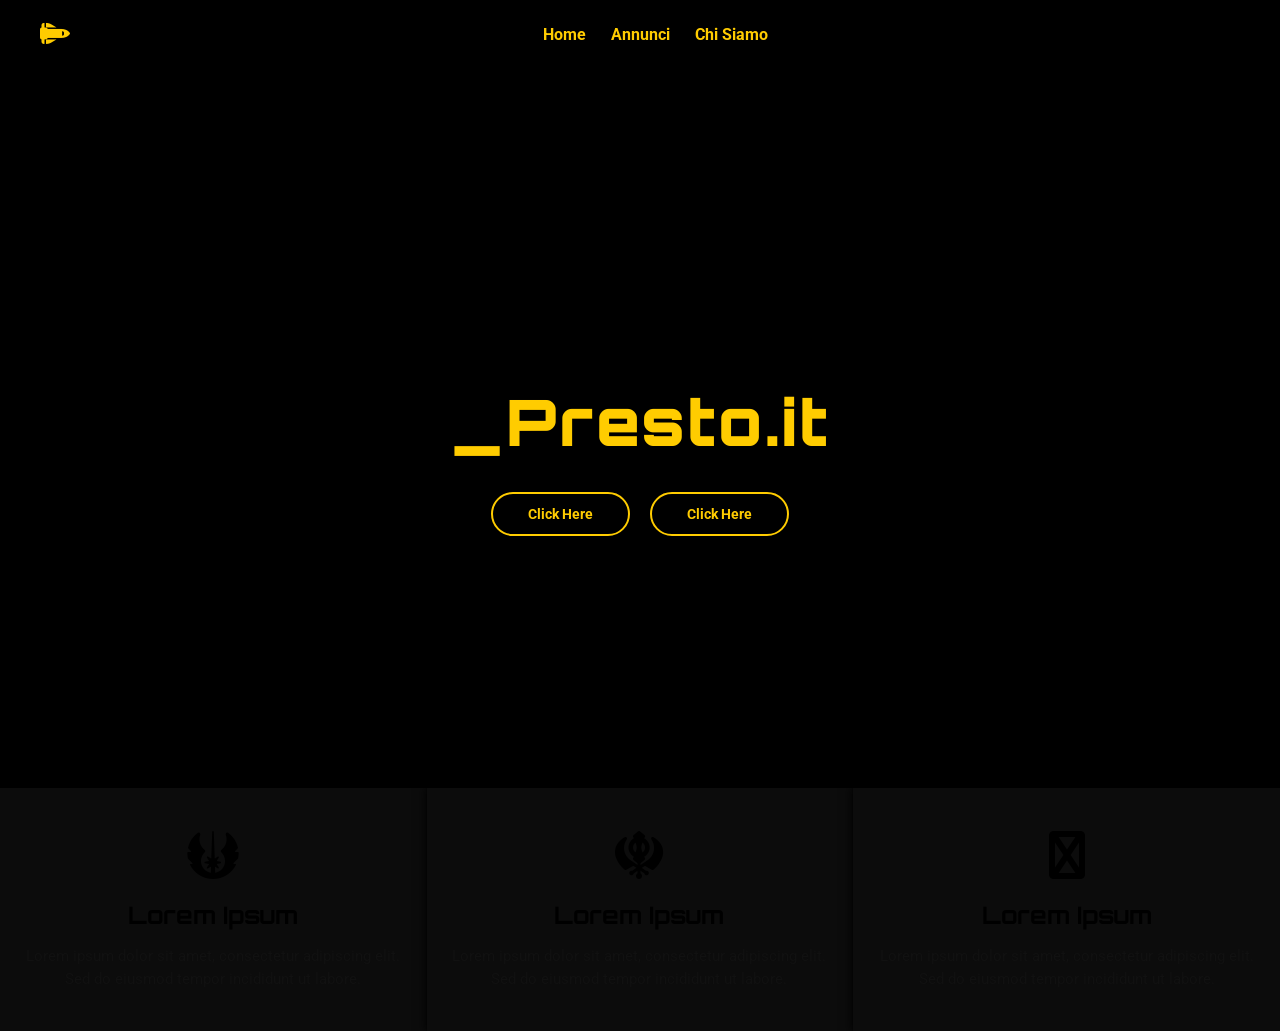
<file: index.html>
<!DOCTYPE html>
<html lang="it">
<head>
    <meta charset="UTF-8">
    <meta name="viewport" content="width=device-width, initial-scale=1.0">
    <title>Presto.it</title>
    <!-- Font e FontAwesome per le icone (Star Wars) -->
    <link href="https://fonts.googleapis.com/css2?family=Orbitron:wght@500;700;900&family=Roboto:wght@400;700&display=swap" rel="stylesheet">
    <link rel="stylesheet" href="https://cdnjs.cloudflare.com/ajax/libs/font-awesome/6.4.0/css/all.min.css">
    <link rel="stylesheet" href="./index.css">
</head>
<body>

    <!-- Header Navigation -->
    <header>
        <div class="logo-top">
            <i class="fa-solid fa-space-shuttle"></i>
        </div>
        <nav>
            <ul>
                <li><a href="./index.html">Home</a></li>
                <li><a href="./pages/annunci/annunci.html">Annunci</a></li>
                <li><a href="./pages/about/about.html">Chi Siamo</a></li>
            </ul>
        </nav>
    </header>

    <!-- Main Hero Section -->
    <section class="hero">
        <div class="hero-content">
            <h1 class="main-title">_Presto.it</h1>
            <div class="btn-container">
                <a href="#" class="btn-outline">Click Here</a>
                <a href="#" class="btn-outline">Click Here</a>
            </div>
        </div>
    </section>

    <!-- Yellow Cards Section -->
    <section class="cards-container">
        <div class="card">
            <div class="card-icon">
                <i class="fa-solid fa-jedi"></i>
            </div>
            <h2 class="card-title">Lorem Ipsum</h2>
            <p class="card-text">Lorem ipsum dolor sit amet, consectetur adipiscing elit. Sed do eiusmod tempor incididunt ut labore.</p>
        </div>

        <div class="card">
            <div class="card-icon">
                <i class="fa-solid fa-khanda"></i>
            </div>
            <h2 class="card-title">Lorem Ipsum</h2>
            <p class="card-text">Lorem ipsum dolor sit amet, consectetur adipiscing elit. Sed do eiusmod tempor incididunt ut labore.</p>
        </div>

        <div class="card">
            <div class="card-icon">
                <i class="fa-solid fa-galactic-republic"></i>
            </div>
            <h2 class="card-title">Lorem Ipsum</h2>
            <p class="card-text">Lorem ipsum dolor sit amet, consectetur adipiscing elit. Sed do eiusmod tempor incididunt ut labore.</p>
        </div>
    </section>

</body>
</html>
</file>
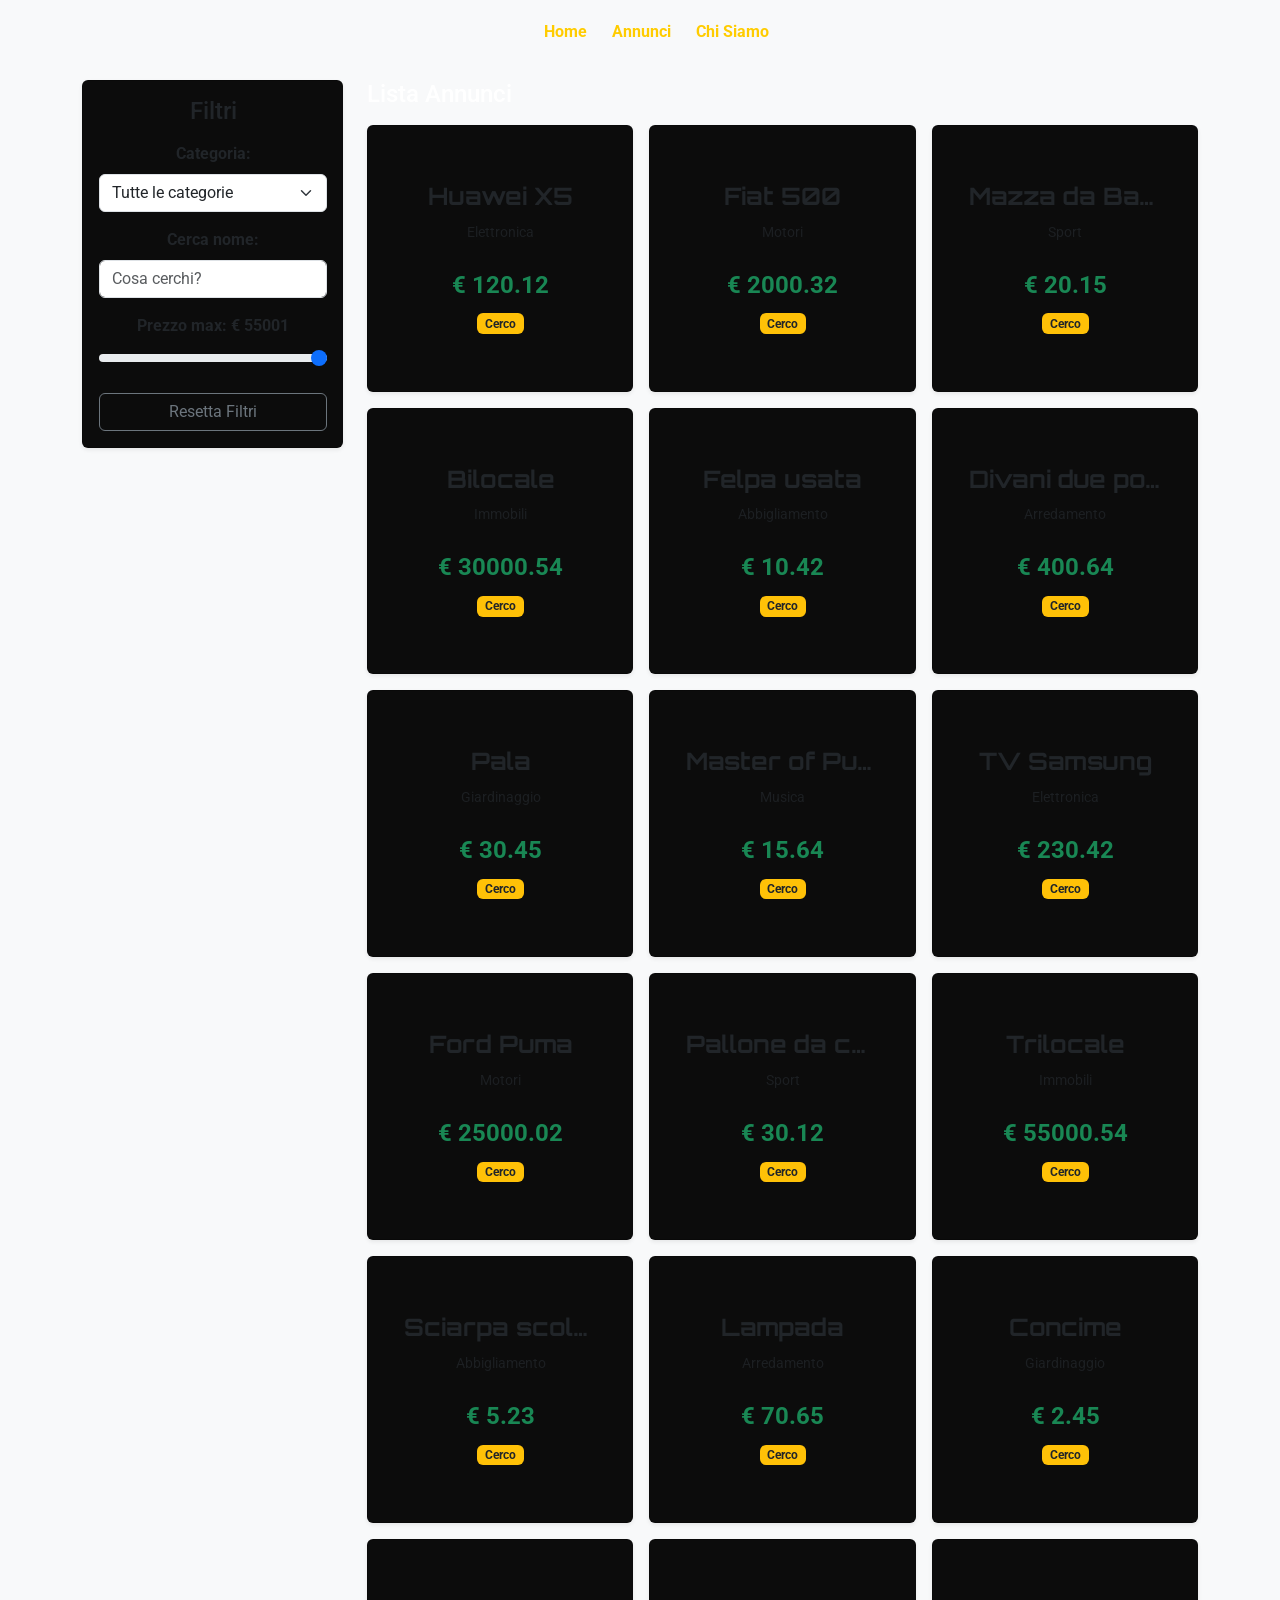
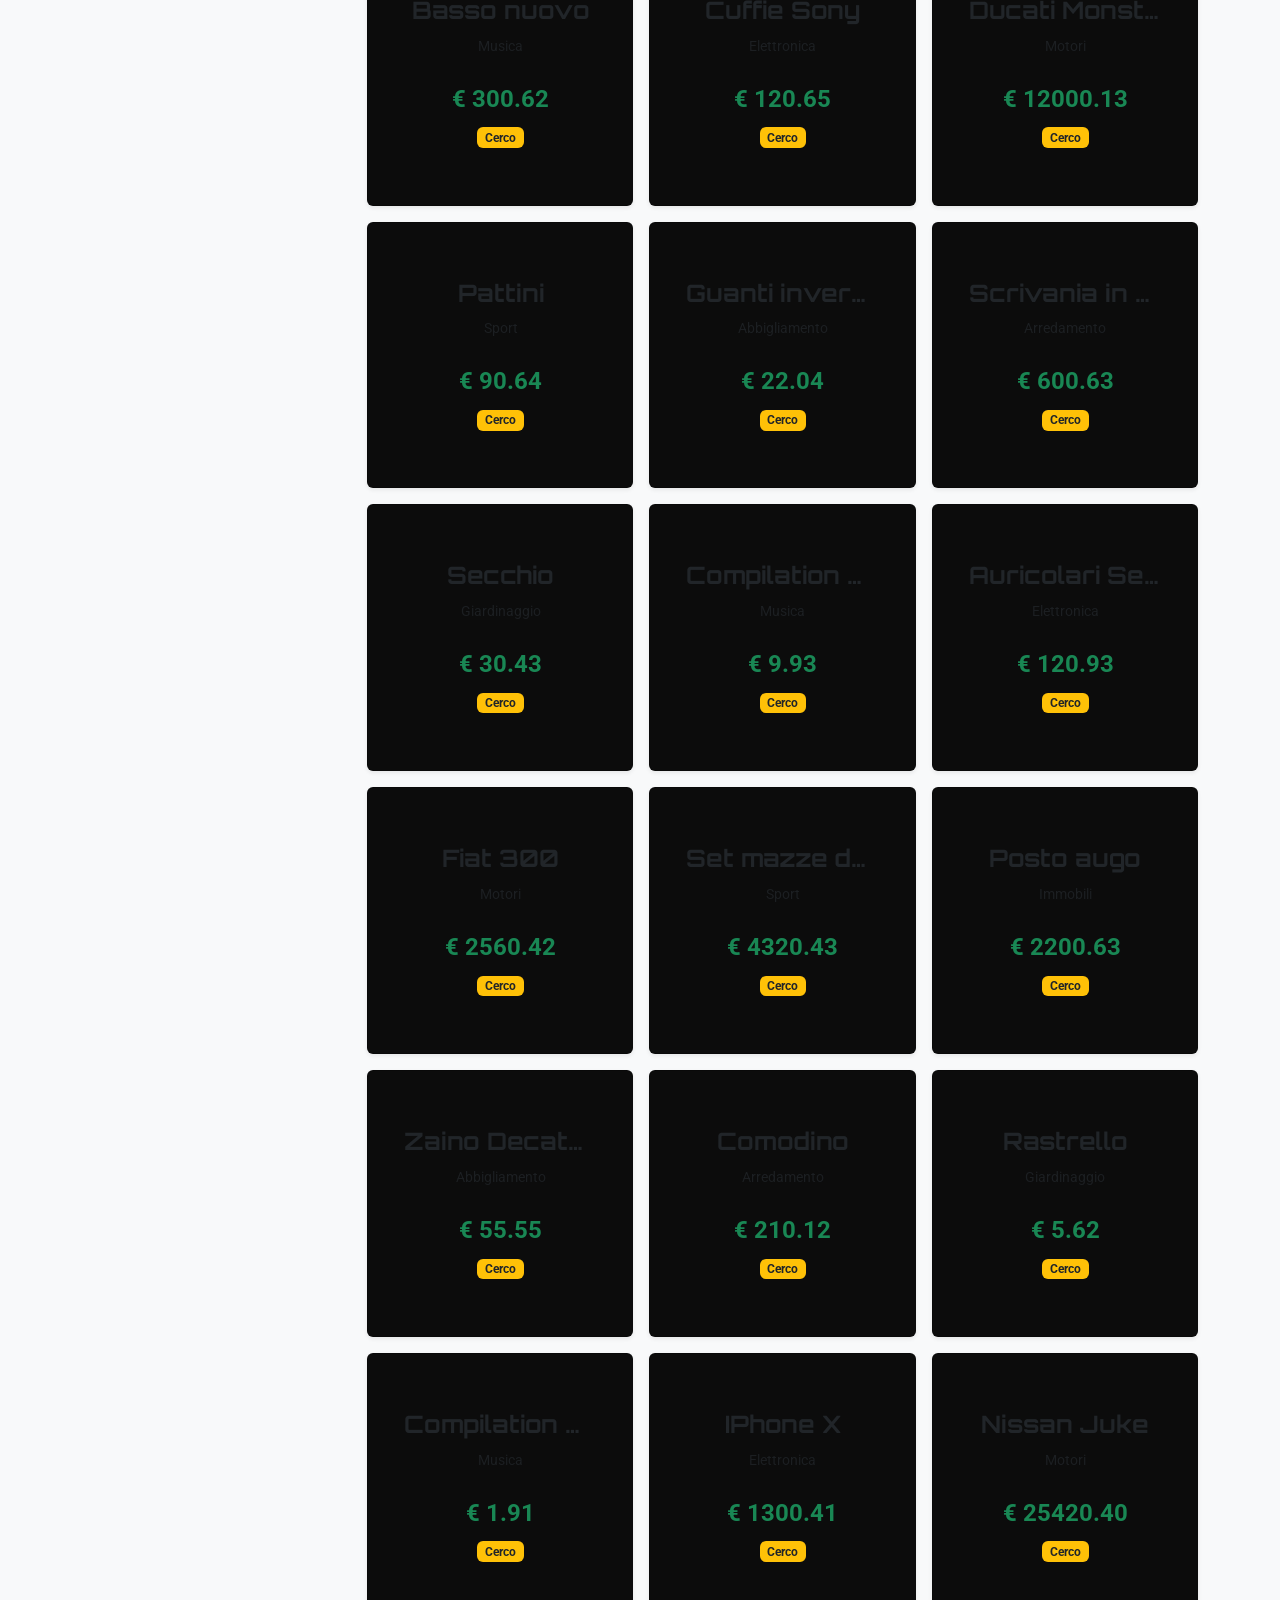
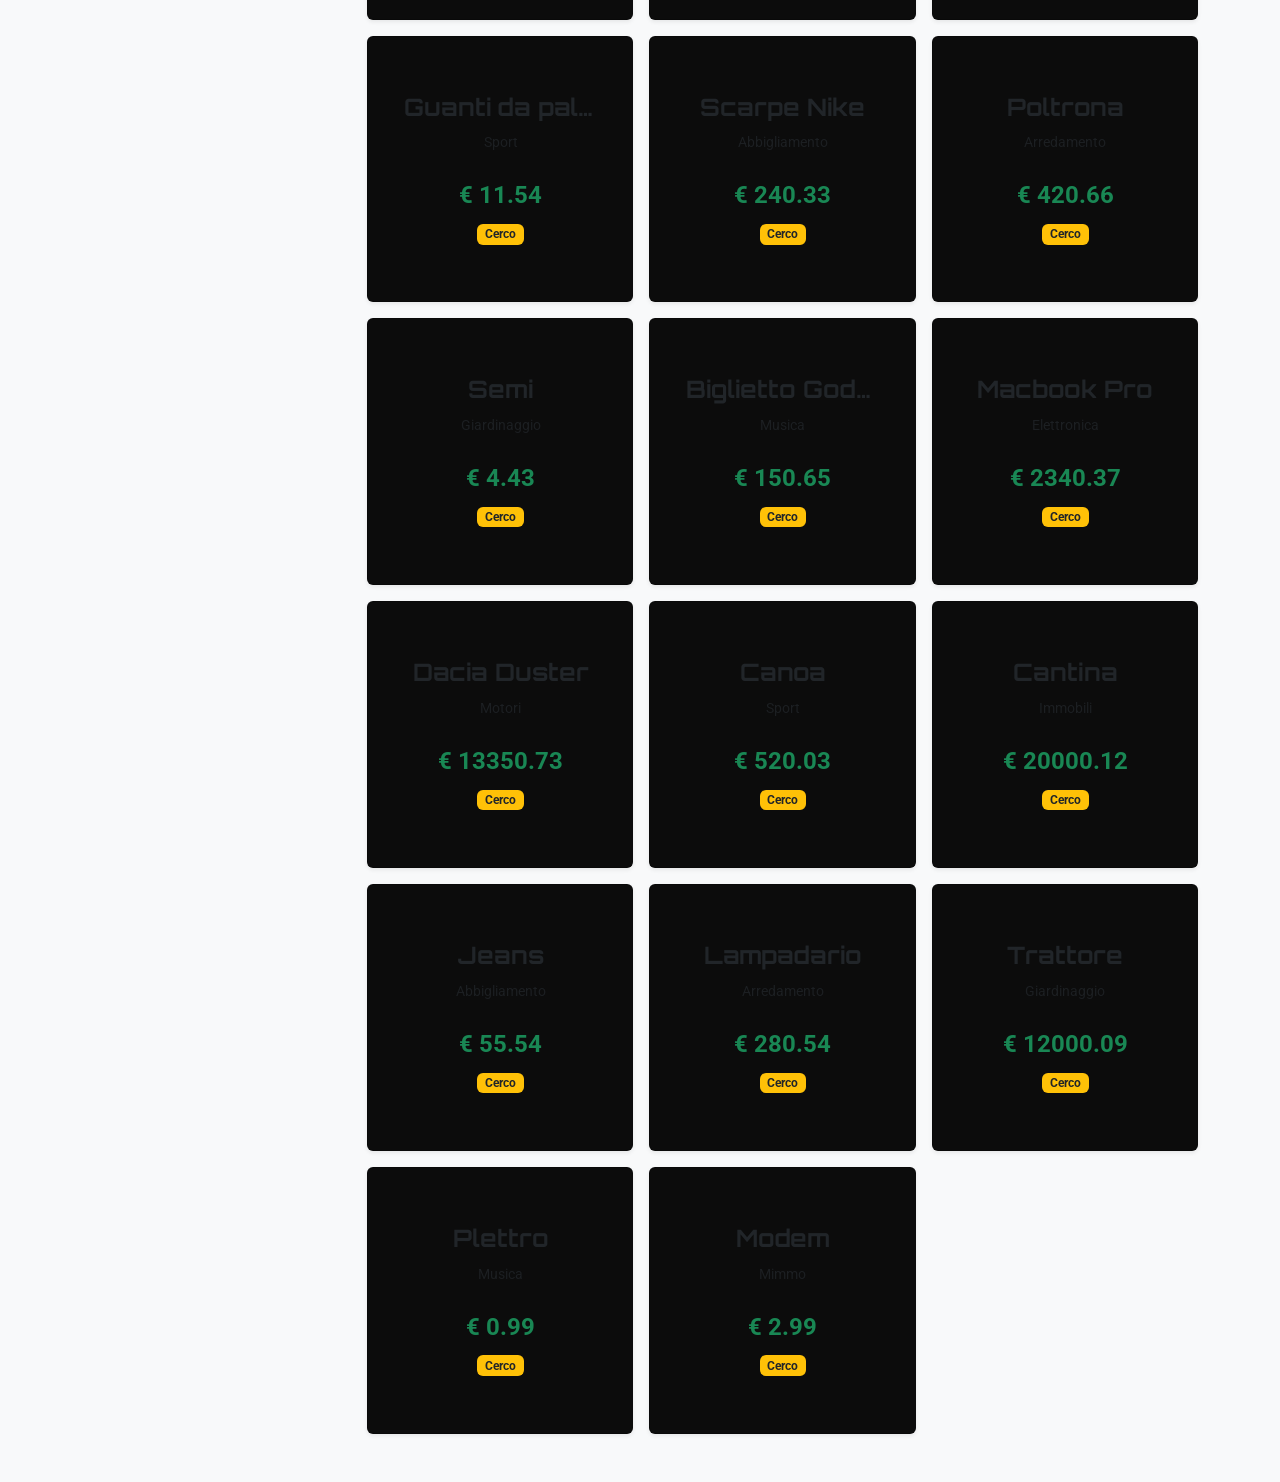
<file: pages/annunci/annunci.html>
<!DOCTYPE html>
<html lang="en">

<head>
    <meta charset="UTF-8">
    <meta name="viewport" content="width=device-width, initial-scale=1.0">
    <title>presto.it annunci</title>
    <link href="https://cdn.jsdelivr.net/npm/bootstrap@5.3.0/dist/css/bootstrap.min.css" rel="stylesheet">
    <link href="https://fonts.googleapis.com/css2?family=Orbitron:wght@500;700;900&family=Roboto:wght@400;700&display=swap" rel="stylesheet">
    <link rel="stylesheet" href="../../index.css">
    <style>
        .header{
            position: sticky;
        }
    </style>
</head>

<body class="bg-light">
    <header>
        <div class="logo-top">
            <i class="fa-solid fa-space-shuttle"></i>
        </div>
        <nav>
            <ul>
                <li><a href="../../index.html">Home</a></li>
                <li><a href="../annunci/annunci.html">Annunci</a></li>
                <li><a href="../about/about.html">Chi Siamo</a></li>
            </ul>
        </nav>
    </header>

    

    <main class="container mb-5">
        <div class="row g-4">

            <!-- Colonna Filtri -->
            <aside class="col-12 col-md-4 col-lg-3">
                <div class="card shadow-sm p-3">
                    <h2 class="h4 mb-3">Filtri</h2>

                    <!-- Filtro Categoria -->
                    <div class="mb-3">
                        <label for="filtroCategoria" class="form-label fw-bold">Categoria:</label>
                        <select id="filtroCategoria" class="campoCategoria form-select">
                            <option value="tutte">Tutte le categorie</option>
                        </select>
                    </div>

                    <!-- Filtro Testo -->
                    <div class="mb-3">
                        <label for="filtroTesto" class="form-label fw-bold">Cerca nome:</label>
                        <input type="text" id="filtroTesto" class="campoTesto form-control" placeholder="Cosa cerchi?">
                    </div>

                    <!-- Filtro Prezzo -->
                    <div class="mb-3">
                        <label for="filtroPrezzo" class="form-label fw-bold">
                            Prezzo max: € <span class="valorePrezzo">0</span>
                        </label>
                        <input type="range" id="filtroPrezzo" class="campoPrezzo form-range">
                    </div>

                    <!-- Pulsante Reset -->
                    <button type="button" class="pulsanteReset btn btn-outline-secondary w-100">
                        Resetta Filtri
                    </button>
                </div>
            </aside>

            <!-- Colonna Griglia Annunci -->
            <section class="col-12 col-md-8 col-lg-9">
                <h2 class="h4 mb-3">Lista Annunci</h2>
                <div class="grigliaAnnunci row row-cols-1 row-cols-sm-2 row-cols-md-2 row-cols-lg-3 g-3"></div>
            </section>

        </div>
    </main>

    <script src="./annunci.js"></script>
</body>
</html>
</file>
<file: index.css>
* {
    box-sizing: border-box;
    margin: 0;
    padding: 0;
}

body {
    font-family: Arial, Helvetica, sans-serif;
}

a {
    display: block;
    text-decoration: none;
    color: white;
    text-decoration: none;
    font-size: 18px;
}

ul {
    list-style-type: none;
}

.flex {
    display: flex;
}

.items-center {
    align-items: center;
}

.gap-3 {
    gap: 30px;
}

.nav {
    background-color: black;
    padding: 20px !important;
}


* {
    margin: 0;
    padding: 0;
    box-sizing: border-box;
    font-family: 'Roboto', sans-serif;
}

body {
    background-color: #000;
    color: #fff;
    overflow-x: hidden;
}

/* Navbar */
header {
    position: sticky;
    top: 0;
    left: 0;
    width: 100%;
    display: flex;
    justify-content: space-between;
    align-items: center;
    padding: 20px 40px;
    z-index: 10;
}

.logo-top {
    color: #ffcc00;
    font-size: 24px;
}

nav {
    margin: 0 auto;
}

nav ul {
    display: flex;
    list-style: none;
    gap: 25px;
}

nav a {
    color: #ffcc00;
    text-decoration: none;
    font-weight: bold;
    font-size: 16px;
    transition: color 0.3s;
}

nav a:hover {
    color: #fff;
}

/* Hero Section */
.hero {
    position: relative;
    min-height: 80vh;
    display: flex;
    flex-direction: column;
    justify-content: center;
    align-items: center;
    background: #000 url('https://images.unsplash.com/photo-1506703719100-a0f3a48c0f86?q=80&w=1600&auto=format&fit=crop') center/cover no-repeat;
    text-align: center;
    padding: 100px 20px 40px;
}

/* Overlay scuro per migliorare il contrasto */
.hero::before {
    content: '';
    position: absolute;
    top: 0;
    left: 0;
    width: 100%;
    height: 100%;
    background: rgba(0, 0, 0, 0.4);
    z-index: 1;
}

.hero-content {
    position: relative;
    z-index: 2;
}

.main-title {
    font-family: 'Orbitron', sans-serif;
    font-size: 4rem;
    color: #ffcc00;
    margin-bottom: 30px;
    letter-spacing: 2px;
    font-weight: 900;
}

.btn-container {
    display: flex;
    gap: 20px;
    justify-content: center;
}

.btn-outline {
    padding: 12px 35px;
    border: 2px solid #ffcc00;
    border-radius: 30px;
    background: transparent;
    color: #ffcc00;
    font-size: 14px;
    font-weight: bold;
    cursor: pointer;
    transition: all 0.3s ease;
    text-decoration: none;
}

.btn-outline:hover {
    background-color: #ffcc00;
    color: #000;
}

/* Cards Section */
.cards-container {
    display: grid;
    grid-template-columns: repeat(3, 1fr);
    width: 100%;
    background-color: #ffcc00;
    color: #000;
}

.card {
    padding: 40px 20px;
    text-align: center;
    border-right: 1px solid rgba(0, 0, 0, 0.1);
    box-shadow: 0px 0px 10px 1px black;
    background-color: rgb(12, 12, 12);
}

.card:last-child {
    border-right: none;
}

.card-icon {
    font-size: 3rem;
    margin-bottom: 15px;
}

.card-title {
    font-family: 'Orbitron', sans-serif;
    font-size: 1.5rem;
    font-weight: 700;
    margin-bottom: 15px;
}

.card-text {
    font-size: 0.95rem;
    line-height: 1.5;
    color: #111;
}

/* Responsive design */
@media (max-width: 768px) {
    .cards-container {
        grid-template-columns: 1fr;
    }

    .main-title {
        font-size: 2.5rem;
    }

    .card {
        border-right: none;
        border-bottom: 1px solid rgba(0, 0, 0, 0.1);
    }
}
</file>
